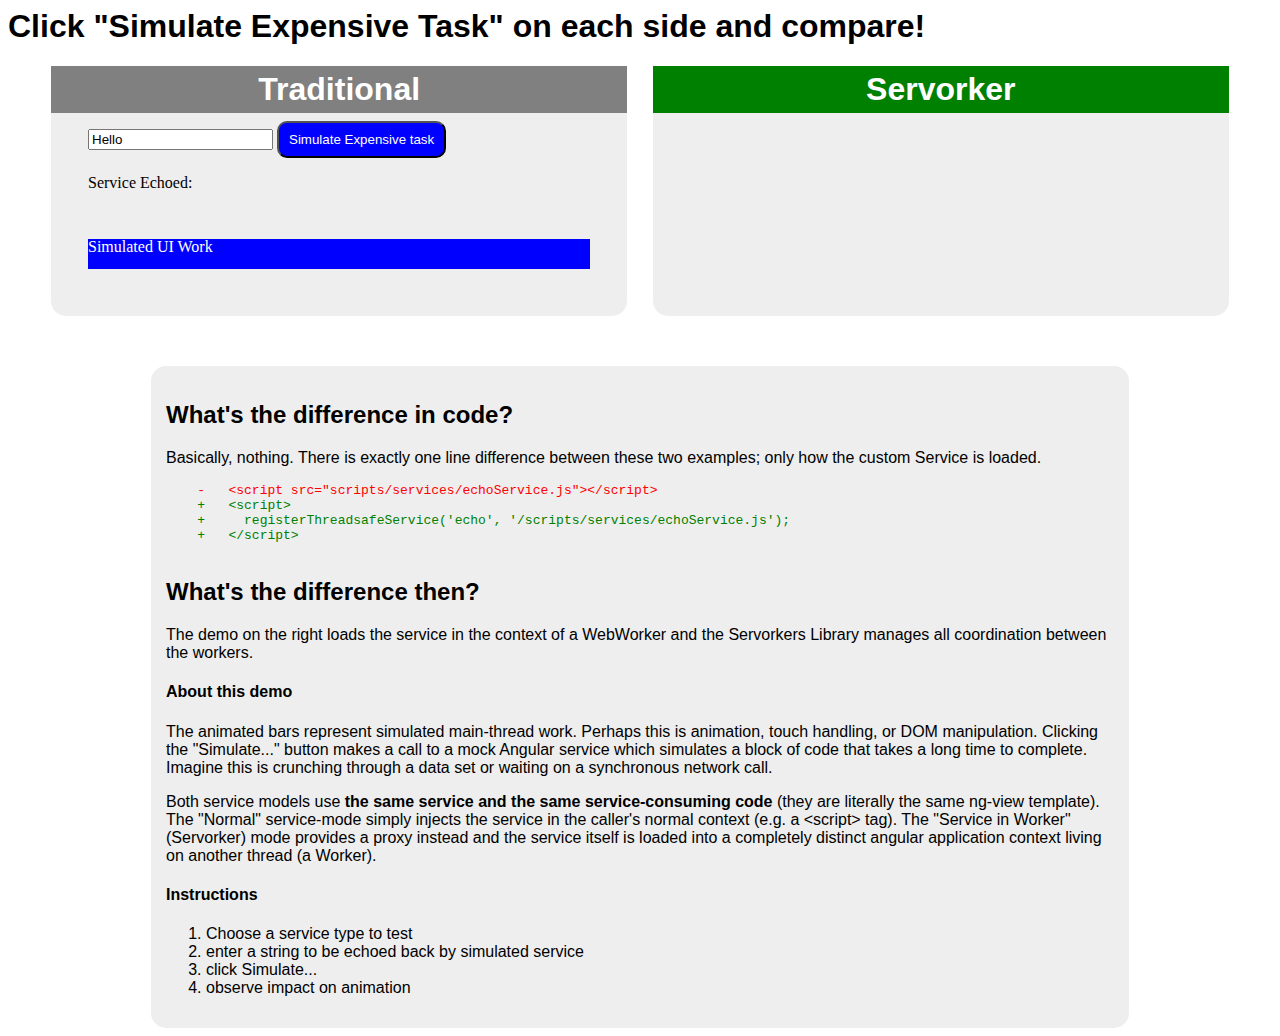
<file: index.html>
<html>
<head>
  <link rel="stylesheet" href="./styles/main.css" />
  <script>
  if(undefined == window.Proxy) {
    alert('So sorry! For now, Proxy API is a dependency. In Chrome this can be provided by enabling "expirimental javascript" in chrome://flags');
  }
  </script>
</head>
<body ng-app="main">
  <h1 class="main_cta">Click "Simulate Expensive Task" on each side and compare!</h1>
  <section id="container">
    <div id="traditional" class="examplecontext">
      <h1>Traditional</h1>
      <iframe src="normal.html"></iframe>
    </div>
    <div id="servorkers" class="examplecontext">
      <h1>Servorker</h1>
      <iframe src="servorker.html"></iframe>
    </div>
  </section>
  <section class="about">
  <h2>What's the difference in code?</h2>
  <p>Basically, nothing. There is exactly one line difference between these two examples; only how the custom Service is loaded.</p>
  <pre>
    <span style="color:red;">-   &lt;script src=&quot;scripts/services/echoService.js&quot;&gt;&lt;/script&gt;</span>
    <span style="color:green;">+   &lt;script&gt;</span>
    <span style="color:green;">+     registerThreadsafeService(&#x27;echo&#x27;, &#x27;/scripts/services/echoService.js&#x27;);</span>
    <span style="color:green;">+   &lt;/script&gt;</span>
  </pre>
  <h2>What's the difference then?</h2>
  <p>The demo on the right loads the service in the context of a WebWorker and the Servorkers Library manages all coordination between the workers.</p>
  <h4>About this demo</h4>
  <p>The animated bars represent simulated main-thread work. Perhaps this is animation, touch handling, or DOM manipulation. Clicking the "Simulate..." button makes a call to a mock Angular service which simulates a block of code that takes a long time to complete. Imagine this is crunching through a data set or waiting on a synchronous network call.</p>
  <p>Both service models use <strong>the same service and the same service-consuming code</strong> (they are literally the same ng-view template). The "Normal" service-mode simply injects the service in the caller's normal context (e.g. a &lt;script&gt; tag). The "Service in Worker" (Servorker) mode provides a proxy instead and the service itself is loaded into a completely distinct angular application context living on another thread (a Worker).
  <h4>Instructions</h4>
  <ol>
    <li>Choose a service type to test</li>
    <li>enter a string to be echoed back by simulated service</li>
    <li>click Simulate...</li>
    <li>observe impact on animation</li>
  </ol>
  </section>
</html>
</file>
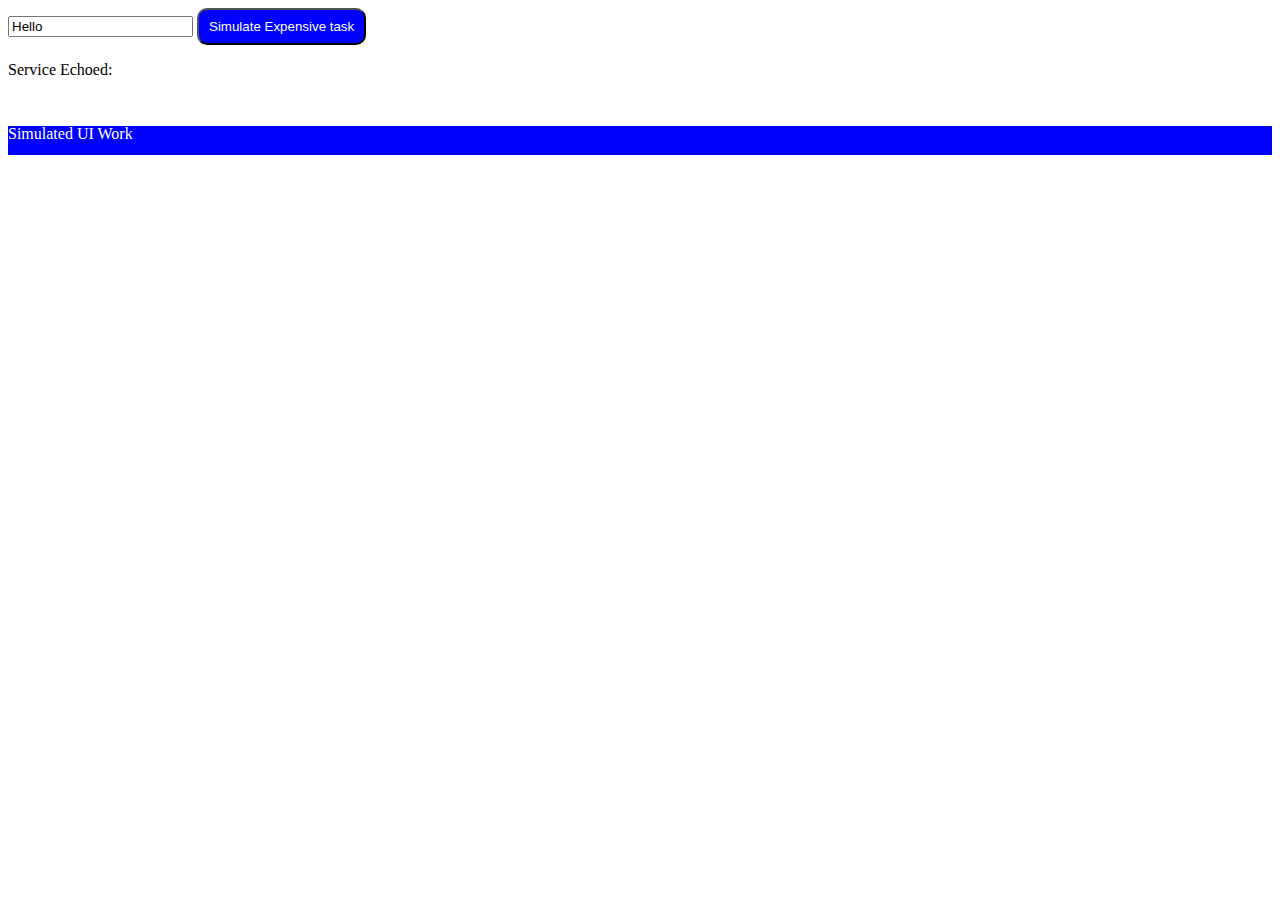
<file: normal.html>
<html>
<head>
  <style>
  input[type="button"] {
    line-height: 1em;
    padding: 10px;
    display: inline-block;
    background: blue;
    color: white;
    border-radius: 10px;
  }
  </style>
  <script src="//ajax.googleapis.com/ajax/libs/jquery/1.10.1/jquery.min.js"></script>
  <script src="components/angular/angular.js"></script>
  <script src="scripts/main.js"></script>
  <script src="scripts/services/servorkerManager.js"></script>
  <script src="scripts/services/echoService.js"></script>
</head>
<body ng-app="main">
  <div ng-view></div>
</html>
</file>
<file: styles/main.css>
body {
  font-family: sans-serif;
}

section.about {
  background-color:#EEEEEE;
  width:75%;
  margin:auto;
  border-radius:15px;
  padding:15px;
}
.examplecontext {
  position:absolute;
  width:45%;
  margin:0px;
  height:250px;
  background-color:#EEEEEE;
  border-radius:15px;
  
}
.examplecontext h1{
  text-align: center;
  color: white;
  padding: 5px 10px;
  margin: 0px;
  
}

#traditional {
  left:4%;
}
#traditional h1 {
  background: grey;
}

#servorkers {
  left:51%;
}

#servorkers h1 {
  background:green;
}
#container {
  height: 300px;
}
iframe {
  width: 90%;
  margin: auto;
  display:block;
  border:none;
  height:250px;
}
</file>
